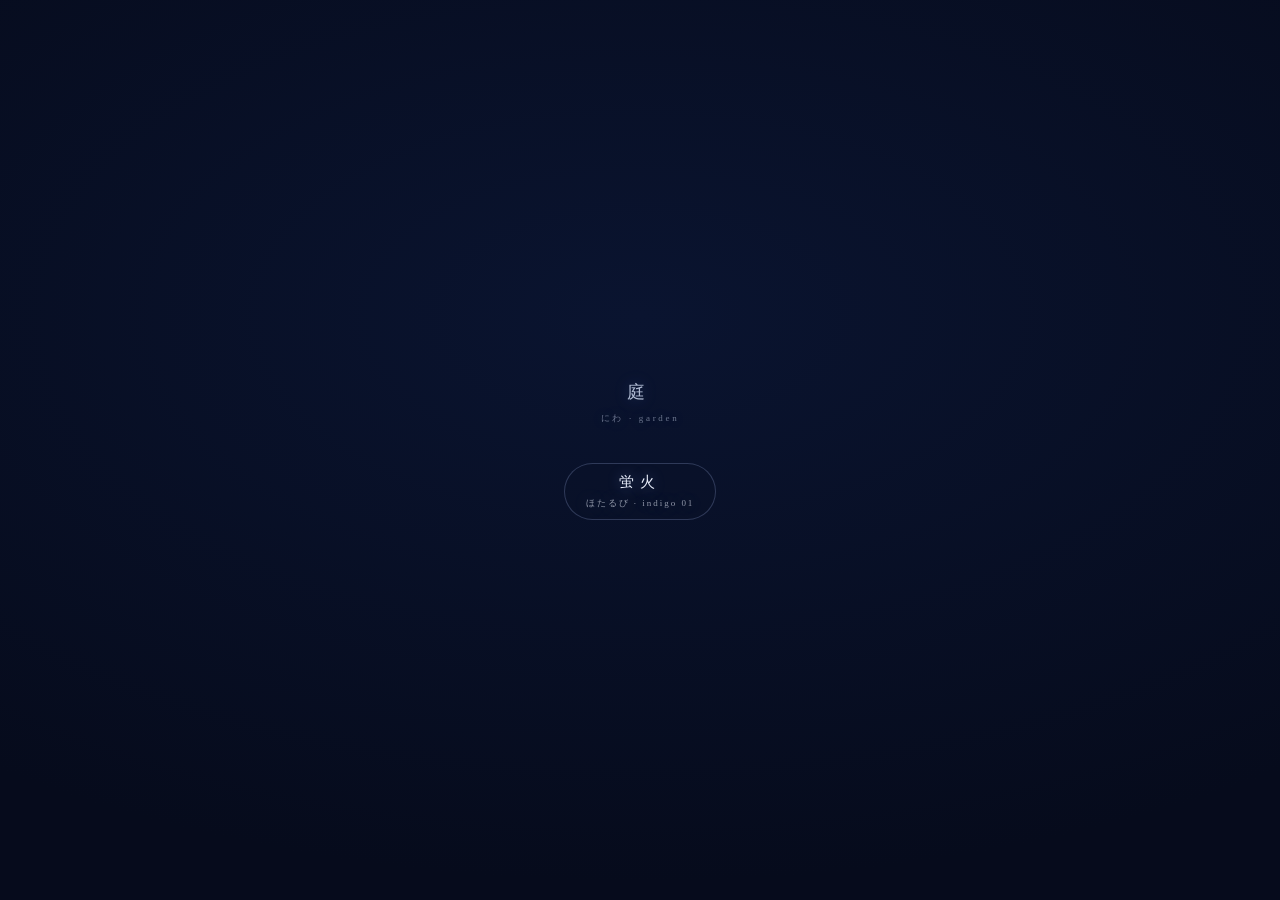
<file: index.html>
<!DOCTYPE html>
<html lang="ja">
<head>
<meta charset="utf-8">
<meta name="viewport" content="width=device-width, initial-scale=1.0, viewport-fit=cover">
<title>庭 — garden</title>
<style>
  html,body{margin:0;height:100%;background:#060b1c;color:#cdd8ef;
    -webkit-user-select:none;user-select:none;-webkit-touch-callout:none;}
  body{display:flex;flex-direction:column;align-items:center;justify-content:center;gap:2.4em;
    font-family:"Hiragino Mincho ProN","Yu Mincho","Noto Serif JP",serif;
    background:radial-gradient(120% 90% at 50% 35%, #0a1430 0%, #060b1c 70%);}
  h1{font-size:18px;letter-spacing:.5em;font-weight:400;opacity:.85;margin:0;text-align:center;
    text-shadow:0 0 16px rgba(120,150,255,.3);}
  h1 small{display:block;font-size:9px;letter-spacing:.3em;opacity:.6;margin-top:8px;}
  nav{display:flex;flex-direction:column;gap:1em;}
  a{color:#e9eefb;text-decoration:none;font-size:15px;letter-spacing:.4em;text-align:center;
    padding:.6em 1.4em;border:1px solid rgba(160,180,230,.25);border-radius:999px;
    background:rgba(10,18,40,.4);transition:background .3s ease;
    text-shadow:0 0 14px rgba(140,170,255,.4);}
  a:hover,a:active{background:rgba(30,45,85,.6);}
  a small{display:block;font-size:9px;letter-spacing:.22em;opacity:.6;margin-top:5px;}
</style>
</head>
<body>
  <h1>庭<small>にわ · garden</small></h1>
  <nav>
    <a href="hotarubi/">蛍火<small>ほたるび · indigo 01</small></a>
  </nav>
</body>
</html>
</file>
